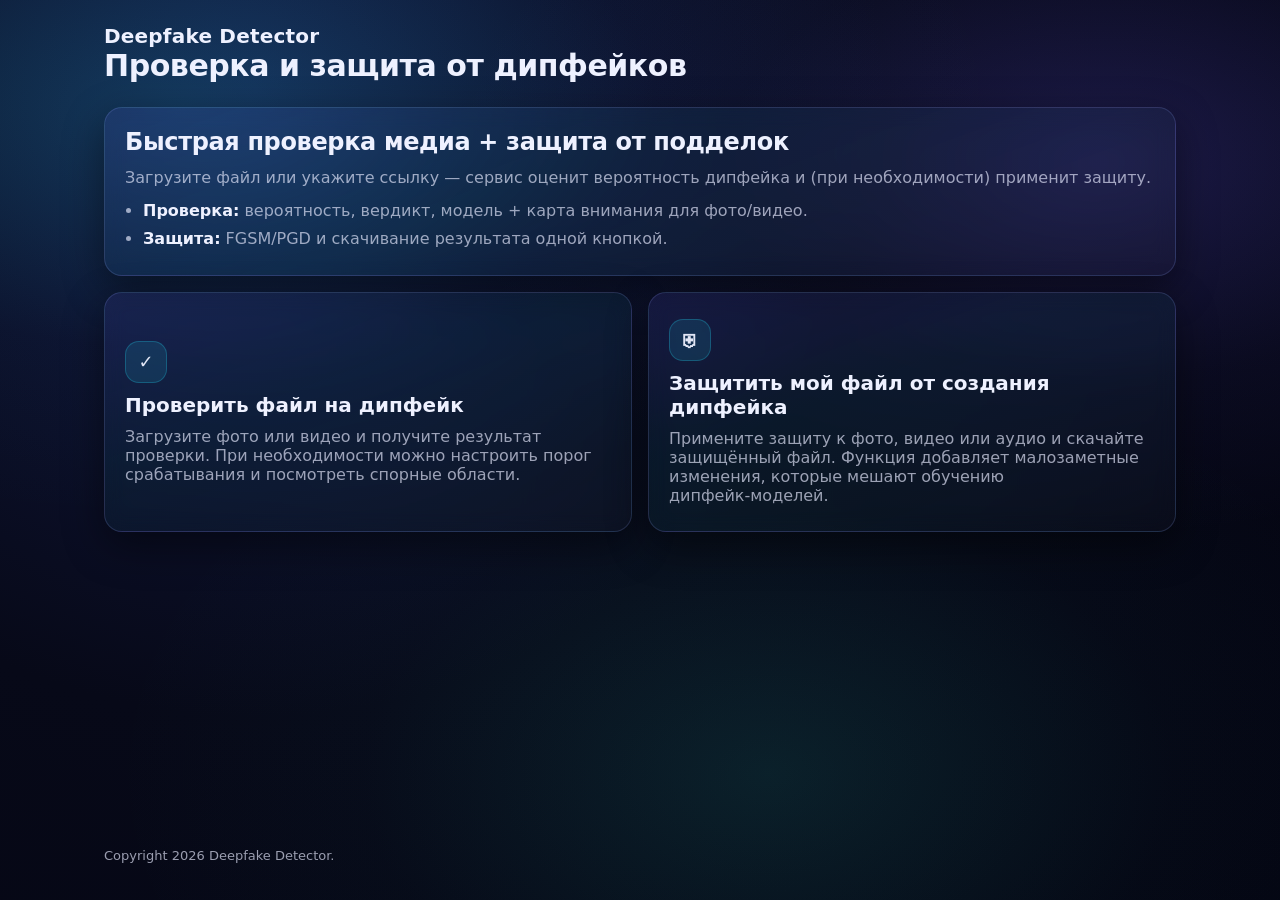
<file: frontend/index.html>
<!doctype html>
<html lang="ru">
  <head>
    <meta charset="UTF-8" />
    <meta name="viewport" content="width=device-width, initial-scale=1.0" />
    <title>Deepfake Detector - Главная</title>
    <link rel="stylesheet" href="./assets/css/styles.css" />
  </head>
  <body>
    <main class="container page">
      <header class="header">
        <div>
          <div class="brand">Deepfake Detector</div>
          <h1 class="page-title">Проверка и защита от дипфейков</h1>
        </div>
      </header>

      <section class="card" style="margin-bottom: 16px;">
        <h2 class="hero-title">Быстрая проверка медиа + защита от подделок</h2>
        <p class="hero-subtitle" style="margin-bottom: 10px;">
          Загрузите файл или укажите ссылку — сервис оценит вероятность дипфейка и (при необходимости) применит защиту.
        </p>
        <ul class="hint-list" style="margin: 0;">
          <li><b>Проверка:</b> вероятность, вердикт, модель + карта внимания для фото/видео.</li>
          <li><b>Защита:</b> FGSM/PGD и скачивание результата одной кнопкой.</li>
        </ul>
      </section>

      <section class="action-grid">
        <a class="card action-card" href="./check.html">
          <div class="card-icon" aria-hidden="true">✓</div>
          <div class="action-title">Проверить файл на дипфейк</div>
          <div class="action-text">
            Загрузите фото или видео и получите результат проверки. При необходимости можно настроить порог
            срабатывания и посмотреть спорные области.
          </div>
        </a>

        <a class="card action-card" href="./protect.html">
          <div class="card-icon" aria-hidden="true">⛨</div>
          <div class="action-title">Защитить мой файл от создания дипфейка</div>
          <div class="action-text">
            Примените защиту к фото, видео или аудио и скачайте защищённый файл. Функция добавляет малозаметные
            изменения, которые мешают обучению дипфейк‑моделей.
          </div>
        </a>
      </section>

      <footer class="page-footer">
        <p class="footer-note">Copyright <span id="currentYear"></span> Deepfake Detector.</p>
      </footer>
    </main>

    <script type="module" src="./assets/js/main.js"></script>
  </body>
</html>
</file>
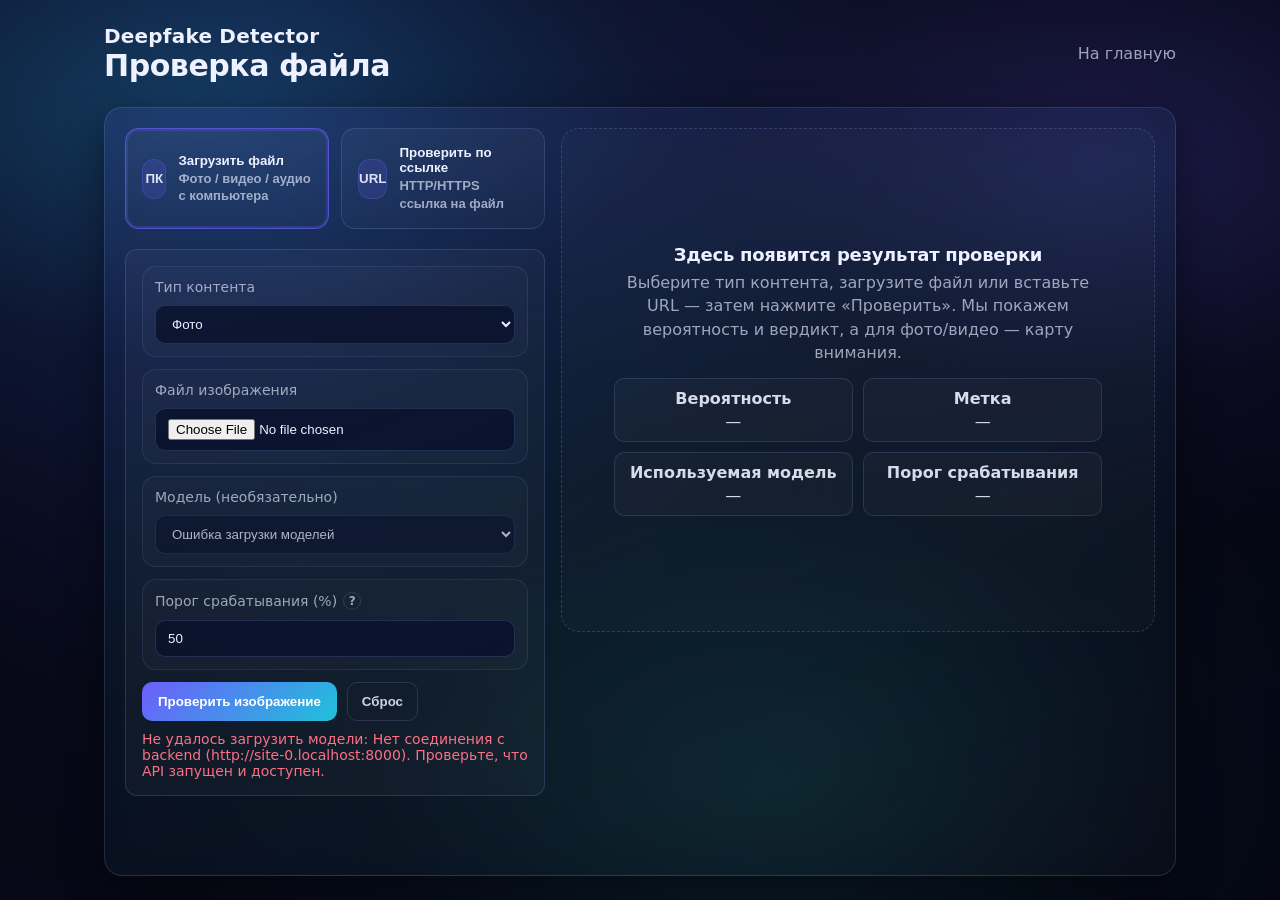
<file: frontend/check.html>
<!doctype html>
<html lang="ru">
  <head>
    <meta charset="UTF-8" />
    <meta name="viewport" content="width=device-width, initial-scale=1.0" />
    <title>Deepfake Detector - Проверка</title>
    <link rel="stylesheet" href="./assets/css/styles.css" />
  </head>
  <body>
    <main class="container page">
      <header class="header">
        <div>
          <div class="brand">Deepfake Detector</div>
          <h1 class="page-title">Проверка файла</h1>
        </div>
        <a class="nav-link" href="./index.html">На главную</a>
      </header>

      <div class="page-body">
        <section class="card panel two-col">
          <div class="panel-side">
            <div class="tile-grid" role="tablist" aria-label="Выбор способа загрузки">
              <button id="modeFileButton" class="tile option option-button active" type="button" role="tab" aria-selected="true">
                <span class="icon">ПК</span>
                <span>
                  <div class="title">Загрузить файл</div>
                  <div class="desc">Фото / видео / аудио с компьютера</div>
                </span>
              </button>

              <button id="modeUrlButton" class="tile option option-button" type="button" role="tab" aria-selected="false">
                <span class="icon">URL</span>
                <span>
                  <div class="title">Проверить по ссылке</div>
                  <div class="desc">HTTP/HTTPS ссылка на файл</div>
                </span>
              </button>
            </div>

            <div class="upload-panel">
              <section id="fileSection">
                <form id="detectForm" novalidate>
                  <div class="form-row">
                    <label for="fileContentTypeSelect">Тип контента</label>
                    <select id="fileContentTypeSelect" required>
                      <option value="photo" selected>Фото</option>
                      <option value="video">Видео</option>
                      <option value="audio">Аудио</option>
                    </select>
                  </div>

                  <div class="form-row">
                    <label for="fileInput" id="fileInputLabel">Файл изображения</label>
                    <input id="fileInput" type="file" accept="image/*" required />
                  </div>

                  <div class="form-row">
                    <label for="modelSelect">Модель (необязательно)</label>
                    <select id="modelSelect">
                      <option value="">Загрузка моделей...</option>
                    </select>
                  </div>

                  <div class="form-row">
                    <label for="thresholdInput" class="label-with-help">
                      Порог срабатывания (%)
                      <span class="help" tabindex="0" role="button" aria-label="Что такое порог срабатывания?">
                        <span class="help-icon" aria-hidden="true">?</span>
                        <span class="help-popover" role="tooltip">
                          <strong>Порог срабатывания</strong>
                          <span>
                            Влияет только на <b>вердикт</b>. Если вероятность выше порога — результат будет отмечен как
                            «дипфейк». Если ниже — «оригинал». Сама вероятность при этом не меняется.
                          </span>
                        </span>
                      </span>
                    </label>
                    <input id="thresholdInput" type="number" min="0" max="100" step="1" value="50" />
                  </div>

                  <div class="button-row">
                    <button id="submitButton" type="submit">Проверить</button>
                    <button id="resetButton" class="secondary" type="button">Сброс</button>
                  </div>
                </form>
              </section>

              <section id="urlSection" class="hidden">
                <form id="urlForm" novalidate>
                  <div class="form-row">
                    <label for="urlInput">Ссылка на файл</label>
                    <input id="urlInput" type="url" placeholder="https://..." required />
                  </div>

                  <div class="form-row">
                    <label for="urlContentTypeSelect">Тип контента</label>
                    <select id="urlContentTypeSelect" required>
                      <option value="photo" selected>Фото</option>
                      <option value="video">Видео</option>
                      <option value="audio">Аудио</option>
                    </select>
                  </div>

                  <div class="form-row">
                    <label for="urlModelSelect">Модель (необязательно)</label>
                    <select id="urlModelSelect">
                      <option value="">Загрузка моделей...</option>
                    </select>
                  </div>

                  <div class="form-row">
                    <label for="thresholdInputUrl" class="label-with-help">
                      Порог срабатывания (%)
                      <span class="help" tabindex="0" role="button" aria-label="Что такое порог срабатывания?">
                        <span class="help-icon" aria-hidden="true">?</span>
                        <span class="help-popover" role="tooltip">
                          <strong>Порог срабатывания</strong>
                          <span>
                            Влияет только на <b>вердикт</b>. Если вероятность выше порога — результат будет отмечен как
                            «дипфейк». Если ниже — «оригинал». Сама вероятность при этом не меняется.
                          </span>
                        </span>
                      </span>
                    </label>
                    <input id="thresholdInputUrl" type="number" min="0" max="100" step="1" value="50" />
                  </div>

                  <div class="button-row">
                    <button id="urlSubmitButton" type="submit">Проверить</button>
                    <button id="urlResetButton" class="secondary" type="button">Сброс</button>
                  </div>
                </form>
              </section>

              <div id="status" class="status" role="status" aria-live="polite"></div>
            </div>
          </div>

          <div class="panel-main">
            <section id="resultPlaceholder" class="result-placeholder">
              <div>
                <h3 class="ph-title">Здесь появится результат проверки</h3>
                <p class="ph-text">
                  Выберите тип контента, загрузите файл или вставьте URL — затем нажмите «Проверить». Мы покажем
                  вероятность и вердикт, а для фото/видео — карту внимания.
                </p>

                <div class="preview-kv" aria-hidden="true">
                  <div class="kv"><strong>Вероятность</strong><span>—</span></div>
                  <div class="kv"><strong>Метка</strong><span>—</span></div>
                  <div class="kv"><strong>Используемая модель</strong><span>—</span></div>
                  <div class="kv"><strong>Порог срабатывания</strong><span>—</span></div>
                </div>
              </div>
            </section>

            <section id="result" class="result hidden">
              <h3>Результат проверки</h3>
              <div class="result-grid">
                <div class="kv"><strong>Вероятность</strong><span id="resultPercent">Н/Д</span></div>
                <div class="kv"><strong>Метка</strong><span id="resultLabel">Н/Д</span></div>
                <div class="kv"><strong>Используемая модель</strong><span id="resultModel">Н/Д</span></div>
                <div class="kv"><strong>Порог срабатывания</strong><span id="resultThreshold">Н/Д</span></div>
              </div>

              <section id="heatmapSection" class="heatmap-panel hidden" aria-live="polite">
                <h4>Спорные области</h4>

                <div id="regionsSection" class="regions-panel hidden">
                  <canvas id="regionsCanvas" class="heatmap-canvas" width="256" height="256"></canvas>
                  <div id="regionsMeta" class="muted"></div>
                </div>
              </section>
            </section>
          </div>
        </section>
      </div>
    </main>

    <script type="module" src="./assets/js/check.js"></script>
  </body>
</html>
</file>
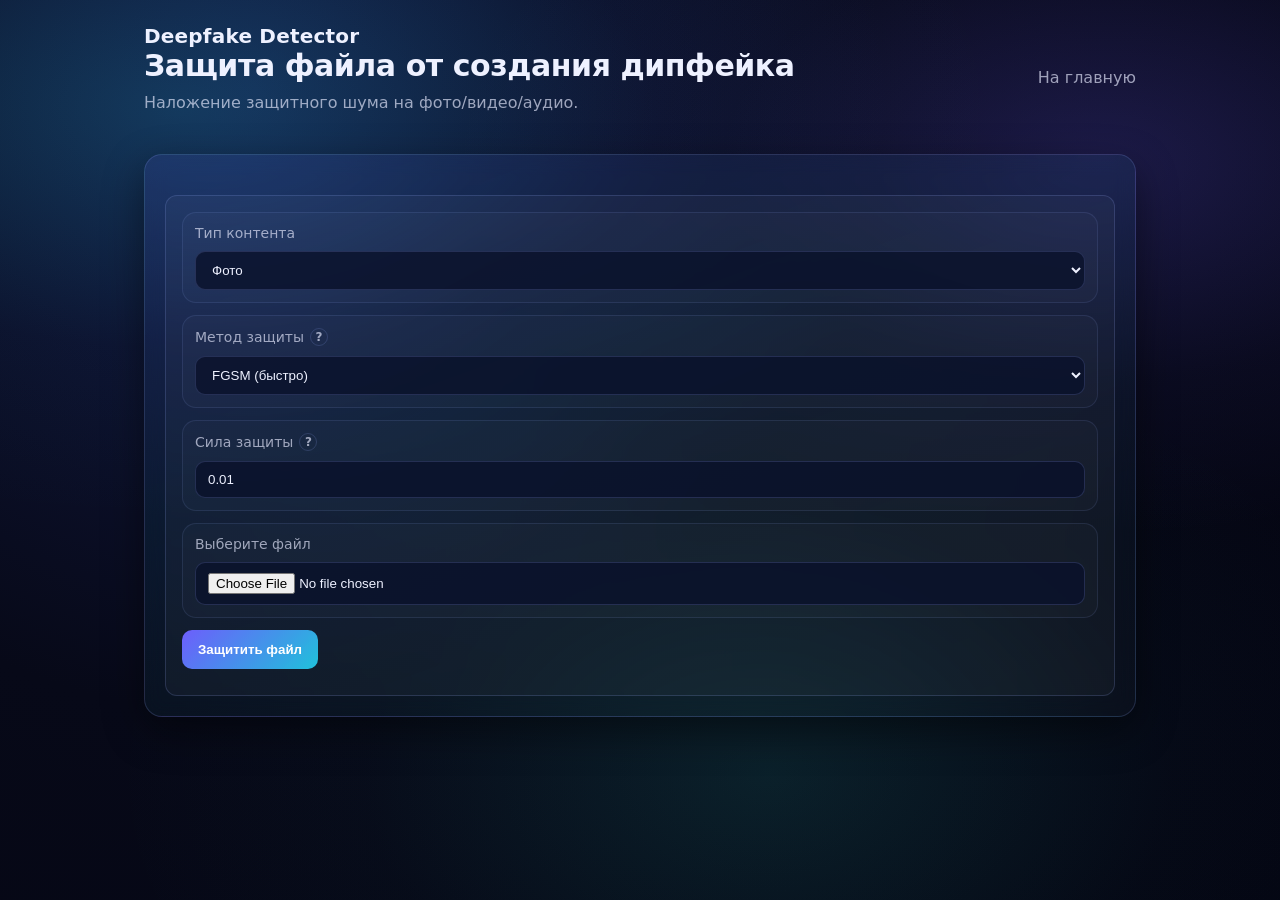
<file: frontend/protect.html>
<!doctype html>
<html lang="ru">
  <head>
    <meta charset="UTF-8" />
    <meta name="viewport" content="width=device-width, initial-scale=1.0" />
    <title>Deepfake Detector - Защита</title>
    <link rel="stylesheet" href="./assets/css/styles.css" />
  </head>
  <body>
    <main class="container">
      <header class="header">
        <div>
          <div class="brand">Deepfake Detector</div>
          <h1 class="page-title">Защита файла от создания дипфейка</h1>
          <p class="subtitle">Наложение защитного шума на фото/видео/аудио.</p>
        </div>
        <a class="nav-link" href="./index.html">На главную</a>
      </header>

      <section class="card">
        <div class="upload-panel">
          <div class="form-row">
            <label for="protectContentType">Тип контента</label>
            <select id="protectContentType">
              <option value="photo">Фото</option>
              <option value="video">Видео</option>
              <option value="audio">Аудио</option>
            </select>
          </div>

          <div class="form-row">
            <label for="protectAttack" class="label-with-help">
              Метод защиты
              <span class="help" tabindex="0" role="button" aria-label="Что такое метод защиты?">
                <span class="help-icon" aria-hidden="true">?</span>
                <span class="help-popover" role="tooltip">
                  <strong>Метод защиты</strong>
                  <span>
                    <b>FGSM</b> — быстрый вариант. <b>PGD</b> — более устойчивый, но работает дольше.
                  </span>
                </span>
              </span>
            </label>
            <select id="protectAttack">
              <option value="fgsm">FGSM (быстро)</option>
              <option value="pgd">PGD (качественнее, дольше)</option>
            </select>
          </div>

          <div class="form-row">
            <label for="protectEps" class="label-with-help">
              Сила защиты
              <span class="help" tabindex="0" role="button" aria-label="Что такое сила защиты?">
                <span class="help-icon" aria-hidden="true">?</span>
                <span class="help-popover" role="tooltip">
                  <strong>Сила защиты</strong>
                  <span>
                    Чем больше значение, тем сильнее защита (и тем выше шанс заметных изменений). Обычно достаточно 0.01.
                  </span>
                </span>
              </span>
            </label>
            <input id="protectEps" type="number" min="0.001" max="0.2" step="0.001" value="0.01" />
          </div>

          <div class="form-row">
            <label for="protectSteps" class="label-with-help">
              Шаги
              <span class="help" tabindex="0" role="button" aria-label="Что такое шаги?">
                <span class="help-icon" aria-hidden="true">?</span>
                <span class="help-popover" role="tooltip">
                  <strong>Шаги</strong>
                  <span>
                    Используется только для <b>PGD</b>. Больше шагов — более «сильная» защита, но больше время обработки.
                  </span>
                </span>
              </span>
            </label>
            <input id="protectSteps" type="number" min="1" max="200" step="1" value="10" />
          </div>

          <div class="form-row" id="videoOptions" style="display: none;">
            <label for="protectMaxFrames" class="label-with-help">
              Макс. кадров
              <span class="help" tabindex="0" role="button" aria-label="Что такое максимальное число кадров?">
                <span class="help-icon" aria-hidden="true">?</span>
                <span class="help-popover" role="tooltip">
                  <strong>Макс. кадров</strong>
                  <span>
                    Ограничивает количество кадров, которые будут обработаны (для ускорения). Например, 24 — это первые 24 кадра.
                  </span>
                </span>
              </span>
            </label>
            <input id="protectMaxFrames" type="number" min="1" max="120" step="1" value="24" />
          </div>

          <div class="form-row">
            <label for="protectInput">Выберите файл</label>
            <input id="protectInput" type="file" />
          </div>
          <div class="button-row">
            <button id="protectButton" type="button">Защитить файл</button>
            <button id="protectDownload" type="button" style="display:none;">Скачать результат</button>
          </div>
          <div id="status" class="status" role="status" aria-live="polite"></div>
        </div>
      </section>
    </main>

    <script type="module" src="./assets/js/protect.js"></script>
  </body>
</html>
</file>
<file: frontend/assets/css/styles.css>
:root {
  /* Rich, modern “Aurora” palette (dark, high-contrast) */
  --bg: #070918;
  --bg-soft: #0b1020;
  --card: #0f1734;

  /* Surface tiers */
  --surface-0: rgba(255, 255, 255, 0.03);
  --surface-1: rgba(255, 255, 255, 0.05);
  --surface-2: rgba(255, 255, 255, 0.08);
  --surface-solid-1: #0d1633;
  --surface-solid-2: #101b3f;

  /* Text */
  --text: #eef1ff;
  --text-soft: rgba(238, 241, 255, 0.86);
  --muted: rgba(232, 236, 255, 0.66);

  /* Accents */
  --primary: #6d5efc; /* indigo-violet */
  --primary-hover: #5b4cf4;
  --secondary-accent: #22d3ee; /* cyan */
  --secondary-accent-hover: #06b6d4;

  /* Semantics */
  --success: #2dd4bf;
  --warning: #fbbf24;
  --danger: #fb7185;

  /* Lines & shadows */
  --border: rgba(150, 170, 255, 0.18);
  --border-strong: rgba(150, 170, 255, 0.28);
  --shadow: 0 14px 40px rgba(0, 0, 0, 0.45);
  --ring: 0 0 0 3px rgba(109, 94, 252, 0.25);

  /* Gradients */
  --grad-bg: radial-gradient(1200px 600px at 14% 12%, rgba(34, 211, 238, 0.18) 0%, rgba(34, 211, 238, 0.02) 40%, transparent 70%),
    radial-gradient(900px 520px at 86% 18%, rgba(109, 94, 252, 0.22) 0%, rgba(109, 94, 252, 0.05) 42%, transparent 72%),
    radial-gradient(900px 600px at 60% 86%, rgba(45, 212, 191, 0.12) 0%, rgba(45, 212, 191, 0.02) 45%, transparent 74%),
    radial-gradient(circle at 20% 10%, #121a44 0%, var(--bg) 48%, #040512 100%);
  --grad-card: linear-gradient(160deg, rgba(109, 94, 252, 0.12), rgba(34, 211, 238, 0.06) 40%, rgba(255, 255, 255, 0.02));

  /* Typography */
  --font-sans: ui-sans-serif, system-ui, -apple-system, "Segoe UI", Roboto, Inter, "Noto Sans", "Helvetica Neue", Arial, sans-serif;
  --font-display: ui-rounded, "Segoe UI Variable Display", "Segoe UI", Inter, system-ui, sans-serif;
  --letter-tight: -0.015em;

  /* Common radii */
  --radius-lg: 18px;
}

* {
  box-sizing: border-box;
}

html,
body {
  margin: 0;
  font-family: var(--font-sans), sans-serif;
  background: var(--grad-bg);
  color: var(--text);
  min-height: 100%;
}

body {
  display: flex;
  flex-direction: column;
}

.container {
  width: 100%;
  max-width: 1040px;
  margin: 0 auto;
  padding: 24px;
  min-height: 100vh;
  display: flex;
  flex-direction: column;
}

/* Optional page layout helper (safe unless class is added in HTML) */
.container.page {
  max-width: 1120px;
}

.page-body {
  flex: 1;
  display: grid;
  grid-template-columns: 1fr;
  gap: 16px;
}

.header {
  display: flex;
  justify-content: space-between;
  align-items: center;
  gap: 12px;
  margin-bottom: 24px;
}

.brand {
  font-weight: 700;
  font-size: 20px;
  letter-spacing: 0.2px;
}

.subtitle {
  color: var(--muted);
  margin-top: 8px;
  line-height: 1.45;
}

.grid {
  display: grid;
  gap: 16px;
  grid-template-columns: repeat(2, minmax(0, 1fr));
}

.card {
  background: var(--grad-card);
  border: 1px solid var(--border);
  border-radius: var(--radius-lg);
  padding: 20px;
  box-shadow: var(--shadow);
  backdrop-filter: blur(10px);
}

/* Full-height panels and button-first layouts */
.panel {
  display: grid;
  gap: 16px;
}

.panel.two-col {
  grid-template-columns: minmax(0, 420px) 1fr;
  align-items: start;
}

.panel-main {
  min-height: 56vh;
  align-self: start;
}

.result-placeholder {
  min-height: 56vh;
  display: grid;
  place-items: center;
  text-align: center;
  padding: 18px;
  border-radius: var(--radius-lg);
  border: 1px dashed rgba(150, 170, 255, 0.22);
  background: rgba(255, 255, 255, 0.02);
}

.result-placeholder .ph-title {
  font-family: var(--font-display), sans-serif;
  letter-spacing: var(--letter-tight);
  font-size: 18px;
  margin: 0 0 6px;
}

.result-placeholder .ph-text {
  margin: 0;
  color: var(--muted);
  max-width: 48ch;
  line-height: 1.45;
}

.preview-kv {
  margin-top: 14px;
  width: min(520px, 100%);
  display: grid;
  grid-template-columns: repeat(2, minmax(0, 1fr));
  gap: 10px;
  opacity: 0.9;
}

.preview-kv .kv {
  background: rgba(255, 255, 255, 0.03);
}

/* Main page: fill whitespace with a hero + big action tiles */
.hero {
  display: grid;
  grid-template-columns: 1.2fr 0.8fr;
  gap: 16px;
  align-items: stretch;
  margin-bottom: 16px;
}

.hero .hero-card {
  min-height: 180px;
}

.hero-title {
  margin: 0;
  font-family: var(--font-display), sans-serif;
  letter-spacing: var(--letter-tight);
  font-size: 24px;
}

.hero-subtitle {
  margin: 10px 0 0;
  color: var(--muted);
  line-height: 1.5;
}

.quick-actions {
  display: grid;
  gap: 12px;
}

.quick-actions .tile {
  grid-template-columns: 44px 1fr;
}

.action-grid {
  display: grid;
  gap: 16px;
  grid-template-columns: repeat(2, minmax(0, 1fr));
}

.action-grid .action-card {
  min-height: 240px;
  justify-content: center;
}

.panel-side {
  position: sticky;
  top: 14px;
  align-self: start;
}

/* Ensure placeholder/result starts at the same top baseline as left controls */
.panel-main > .result-placeholder,
.panel-main > .result {
  margin-top: 0;
}

.tile-grid {
  display: grid;
  grid-template-columns: repeat(2, minmax(0, 1fr));
  gap: 12px;
}

.tile {
  display: grid;
  grid-template-columns: 40px 1fr;
  gap: 12px;
  padding: 14px;
  border-radius: 14px;
  border: 1px solid var(--border);
  background: var(--surface-0);
  cursor: pointer;
  text-align: left;
  color: inherit;
  transition: transform 0.15s ease, border-color 0.15s ease, background 0.15s ease, box-shadow 0.15s ease;
}

.tile:hover {
  transform: translateY(-1px);
  border-color: rgba(34, 211, 238, 0.55);
  background: var(--surface-1);
}

.tile:focus-visible {
  outline: none;
  box-shadow: var(--ring);
}

.tile .icon {
  width: 40px;
  height: 40px;
  border-radius: 12px;
  display: grid;
  place-items: center;
  background: rgba(109, 94, 252, 0.16);
  border: 1px solid rgba(109, 94, 252, 0.28);
  color: rgba(238, 241, 255, 0.92);
  font-weight: 800;
}

.tile .title {
  font-weight: 700;
}

.tile .desc {
  font-size: 13px;
  color: var(--muted);
  margin-top: 2px;
  line-height: 1.35;
}

.hint-card {
  padding: 14px;
  border-radius: 12px;
  background: var(--surface-solid-1);
  border: 1px solid var(--border);
}

.hint-title {
  margin: 0 0 8px;
  font-size: 14px;
  font-weight: 700;
}

.hint-list {
  margin: 0;
  padding-left: 18px;
  color: var(--muted);
}

.hint-list li {
  margin: 6px 0;
  line-height: 1.35;
}

.hint-list b {
  color: var(--text);
}

.action-card {
  display: flex;
  flex-direction: column;
  gap: 10px;
  text-decoration: none;
  color: inherit;
  transition: transform 0.15s ease, border-color 0.15s ease, box-shadow 0.15s ease;
}

.action-card:hover,
.action-card:focus-visible {
  transform: translateY(-2px);
  border-color: rgba(34, 211, 238, 0.55);
  box-shadow: 0 16px 50px rgba(0, 0, 0, 0.55);
  outline: none;
}

.action-title {
  font-size: 20px;
  font-weight: 600;
}

.action-text {
  color: var(--muted);
}

.card-icon {
  width: 42px;
  height: 42px;
  border-radius: 14px;
  display: grid;
  place-items: center;
  font-size: 18px;
  font-weight: 900;
  background: rgba(34, 211, 238, 0.12);
  border: 1px solid rgba(34, 211, 238, 0.26);
  color: rgba(238, 241, 255, 0.95);
}

.badge {
  display: inline-block;
  width: fit-content;
  font-size: 12px;
  font-weight: 600;
  color: rgba(238, 241, 255, 0.92);
  background: rgba(109, 94, 252, 0.18);
  border: 1px solid rgba(109, 94, 252, 0.35);
  border-radius: 999px;
  padding: 4px 10px;
}

.badge.warning {
  background: rgba(251, 191, 36, 0.16);
  border-color: rgba(251, 191, 36, 0.35);
}

.badge.success {
  background: rgba(45, 212, 191, 0.14);
  border-color: rgba(45, 212, 191, 0.32);
}

.badge.danger {
  background: rgba(251, 113, 133, 0.14);
  border-color: rgba(251, 113, 133, 0.32);
}

.page-title {
  margin: 0;
  font-size: 30px;
  font-family: var(--font-display), sans-serif;
  letter-spacing: var(--letter-tight);
}

.nav-link {
  color: var(--muted);
  text-decoration: none;
}

.nav-link:hover {
  color: var(--text);
}

.option-list {
  display: grid;
  gap: 12px;
  margin-bottom: 20px;
}

.option {
  border: 1px solid var(--border);
  border-radius: 12px;
  padding: 14px;
  background: var(--surface-0);
  display: flex;
  justify-content: space-between;
  align-items: center;
}

.option-button {
  width: 100%;
  text-align: left;
  color: inherit;
  border: 1px solid var(--border);
  cursor: pointer;
  transition: border-color 0.15s ease, background 0.15s ease, box-shadow 0.15s ease;
  padding: 16px;
  border-radius: 14px;
  background: linear-gradient(180deg, rgba(255, 255, 255, 0.04), rgba(255, 255, 255, 0.02));
}

.option-button:hover {
  border-color: rgba(34, 211, 238, 0.55);
  background: var(--surface-1);
}

.option-button.active {
  border-color: rgba(109, 94, 252, 0.7);
  box-shadow: 0 0 0 2px rgba(109, 94, 252, 0.22) inset;
}

.option-button:focus-visible {
  outline: 2px solid var(--primary);
  outline-offset: 2px;
}

.option.disabled {
  opacity: 0.62;
}

.upload-panel {
  margin-top: 20px;
  border: 1px solid var(--border);
  border-radius: 12px;
  padding: 16px;
  background: rgba(255, 255, 255, 0.03);
}

.form-row {
  display: grid;
  gap: 10px;
  margin-bottom: 12px;
  padding: 12px;
  border-radius: 14px;
  border: 1px solid rgba(150, 170, 255, 0.12);
  background: rgba(255, 255, 255, 0.02);
}

label {
  font-size: 14px;
  color: var(--muted);
}

.tooltip {
  display: inline-flex;
  align-items: center;
  justify-content: center;
  width: 16px;
  height: 16px;
  margin-left: 6px;
  border-radius: 999px;
  border: 1px solid var(--border);
  color: var(--muted);
  font-size: 11px;
  font-weight: 700;
  line-height: 1;
  cursor: help;
  user-select: none;
  vertical-align: middle;
}

.tooltip:hover {
  color: var(--text);
  border-color: rgba(79, 124, 255, 0.6);
}

.tooltip:focus-visible {
  outline: 2px solid var(--primary);
  outline-offset: 2px;
}

.label-with-help {
  display: inline-flex;
  align-items: center;
  gap: 6px;
}

.help {
  position: relative;
  display: inline-flex;
  align-items: center;
  justify-content: center;
}

.help-icon {
  display: inline-flex;
  align-items: center;
  justify-content: center;
  width: 18px;
  height: 18px;
  border-radius: 999px;
  border: 1px solid var(--border);
  color: var(--muted);
  font-size: 12px;
  font-weight: 700;
  line-height: 1;
  cursor: help;
  user-select: none;
}

.help:hover .help-icon {
  color: var(--text);
  border-color: rgba(79, 124, 255, 0.6);
}

.help-popover {
  position: absolute;
  top: calc(100% + 10px);
  left: 50%;
  transform: translateX(-16px);
  width: 320px;
  max-width: 70vw;
  padding: 12px 12px;
  border-radius: 6px;
  background: var(--surface-solid-1);
  border: 1px solid var(--border-strong);
  box-shadow: var(--shadow);
  color: var(--text);
  z-index: 50;
  display: none;
}

.help-popover strong {
  display: block;
  margin-bottom: 6px;
  font-size: 13px;
}

.help-popover span {
  display: block;
  color: var(--muted);
  font-size: 13px;
  line-height: 1.35;
}

.help-popover::before {
  content: "";
  position: absolute;
  top: -6px;
  left: 24px;
  width: 12px;
  height: 12px;
  background: var(--surface-solid-1);
  border-left: 1px solid var(--border-strong);
  border-top: 1px solid var(--border-strong);
  transform: rotate(45deg);
}

.help:hover .help-popover,
.help:focus-within .help-popover {
  display: block;
}

.help:focus-visible {
  outline: 2px solid var(--primary);
  outline-offset: 2px;
  border-radius: 999px;
}

input[type="file"],
select,
input[type="number"],
input[type="url"] {
  width: 100%;
  background: rgba(10, 18, 43, 0.82);
  color: var(--text);
  border: 1px solid var(--border);
  border-radius: 10px;
  padding: 10px 12px;
  transition: border-color 0.15s ease, box-shadow 0.15s ease, background 0.15s ease;
}

input[type="file"]:focus-visible,
select:focus-visible,
input[type="number"]:focus-visible,
input[type="url"]:focus-visible {
  outline: none;
  border-color: rgba(34, 211, 238, 0.75);
  box-shadow: var(--ring);
}

.button-row {
  display: flex;
  gap: 10px;
  margin-top: 8px;
  flex-wrap: wrap;
}

button,
.button {
  border: 0;
  border-radius: 10px;
  padding: 10px 14px;
  font-weight: 600;
  cursor: pointer;
  color: white;
  background: linear-gradient(135deg, rgba(109, 94, 252, 1), rgba(34, 211, 238, 0.9));
  transition: background 0.15s ease, transform 0.15s ease, box-shadow 0.15s ease;
}

button:hover,
.button:hover {
  background: linear-gradient(135deg, rgba(91, 76, 244, 1), rgba(6, 182, 212, 0.95));
}

button:focus-visible,
.button:focus-visible {
  outline: none;
  box-shadow: var(--ring);
}

button:disabled,
.button:disabled {
  cursor: not-allowed;
  opacity: 0.6;
}

.secondary {
  background: transparent;
  border: 1px solid var(--border);
  color: var(--text-soft);
}

.secondary:hover {
  background: rgba(255, 255, 255, 0.06);
  border-color: rgba(34, 211, 238, 0.45);
}

/* Make key CTAs slightly bigger */
.button-row #submitButton,
.button-row #urlSubmitButton,
.button-row #protectButton {
  padding: 12px 16px;
}

/* Download CTA (keeps JS display toggling) */
#protectDownload {
  background: linear-gradient(135deg, rgba(45, 212, 191, 0.95), rgba(34, 211, 238, 0.92));
}

#protectDownload:hover {
  background: linear-gradient(135deg, rgba(20, 184, 166, 1), rgba(6, 182, 212, 0.98));
}

.status {
  margin-top: 10px;
  font-size: 14px;
  color: var(--muted);
}

.status.loading {
  color: rgba(34, 211, 238, 0.85);
}

.status.error {
  color: var(--danger);
}

.status.success {
  color: var(--success);
}

.result {
  margin-top: 18px;
  border: 1px solid var(--border);
  border-radius: 12px;
  padding: 14px;
  background: rgba(13, 22, 51, 0.75);
}

.result h3 {
  margin: 0 0 10px;
}

.heatmap-panel {
  margin-top: 14px;
  padding-top: 12px;
  border-top: 1px solid var(--border);
}

.heatmap-panel h4 {
  margin: 0 0 8px;
  font-family: var(--font-display), sans-serif;
  letter-spacing: var(--letter-tight);
}

.regions-panel {
  margin-bottom: 12px;
}

.regions-panel h4 {
  margin: 0 0 8px;
  font-family: var(--font-display), sans-serif;
  letter-spacing: var(--letter-tight);
}

.heatmap-canvas {
  display: block;
  width: min(100%, 420px);
  height: auto;
  border-radius: 10px;
  border: 1px solid var(--border);
  background: rgba(10, 18, 43, 0.82);
  image-rendering: pixelated;
}

.heatmap-controls {
  margin-top: 10px;
  display: grid;
  grid-template-columns: auto auto minmax(0, 1fr) auto;
  gap: 10px;
  align-items: center;
}

.heatmap-controls input[type="range"] {
  width: 100%;
}

.result-grid {
  display: grid;
  grid-template-columns: repeat(2, minmax(0, 1fr));
  gap: 10px;
}

.muted {
  color: var(--muted);
}

.kv {
  background: rgba(255, 255, 255, 0.04);
  border-radius: 10px;
  border: 1px solid var(--border);
  padding: 10px;
}

.kv strong {
  display: block;
  margin-bottom: 4px;
}

.footer-note {
  margin-top: 24px;
  color: var(--muted);
  font-size: 13px;
}

.page-footer {
  margin-top: auto;
  padding-top: 22px;
}

.page-footer .footer-note {
  margin-top: 0;
}

.hidden {
  display: none !important;
}

/* Auto-hide placeholder when real results are visible (supported in modern Chromium/Edge) */
.panel-main:has(#result:not(.hidden)) #resultPlaceholder {
  display: none;
}

@media (max-width: 780px) {
  .grid {
    grid-template-columns: 1fr;
  }

  .result-grid {
    grid-template-columns: 1fr;
  }

  .container {
    padding: 16px;
  }

  .page-title {
    font-size: 24px;
  }

  .heatmap-controls {
    grid-template-columns: 1fr;
  }

  .panel.two-col {
    grid-template-columns: 1fr;
  }

  .panel-side {
    position: static;
  }

  .tile-grid {
    grid-template-columns: 1fr;
  }

  .preview-kv {
    grid-template-columns: 1fr;
  }

  .hero {
    grid-template-columns: 1fr;
  }

  .action-grid {
    grid-template-columns: 1fr;
  }
}
</file>
